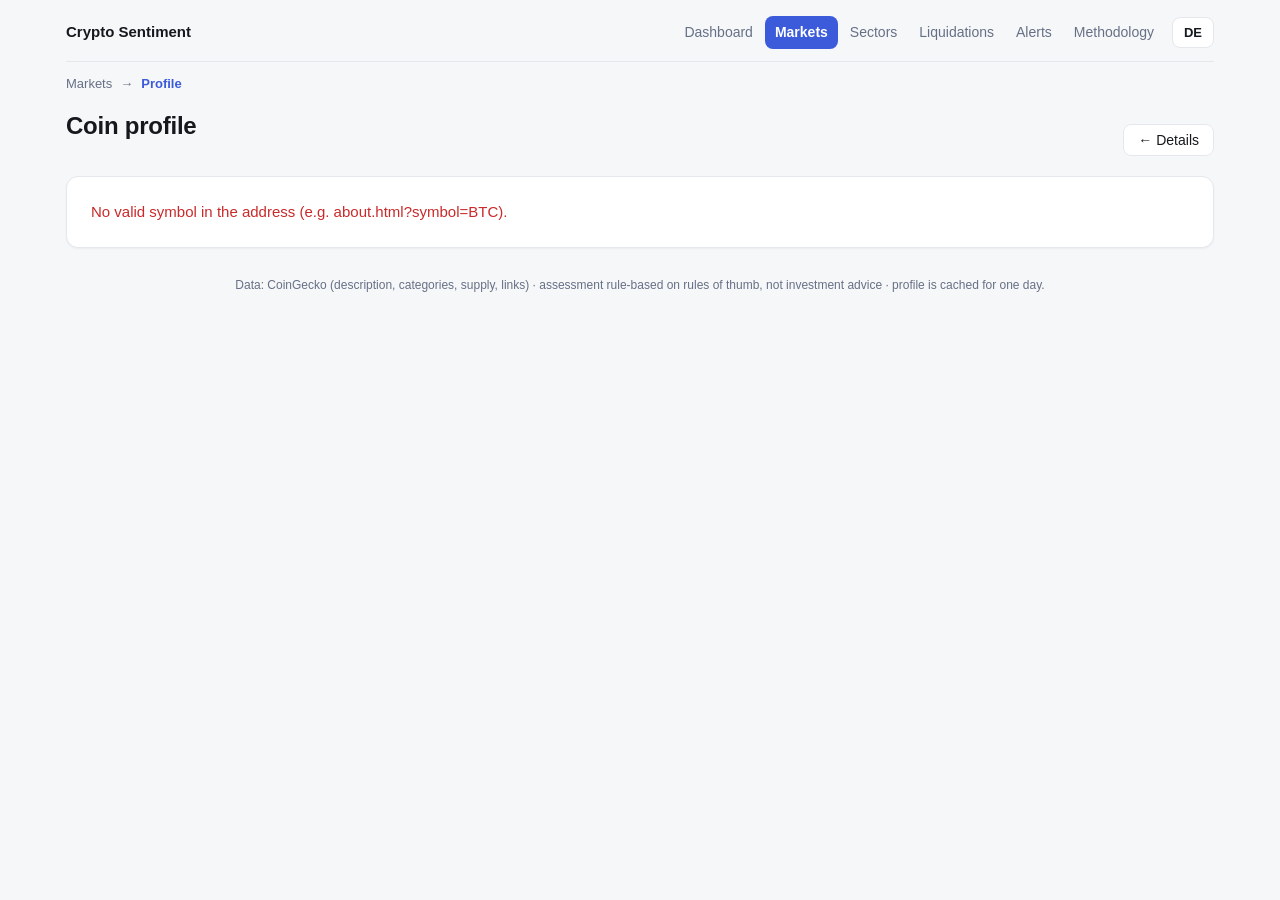
<file: web/about.html>
<!doctype html>
<html lang="de">
<head>
<meta charset="utf-8">
<meta name="viewport" content="width=device-width, initial-scale=1">
<title>Coin-Profil</title>
<link rel="stylesheet" href="base.css">
<script src="i18n.js"></script>
<script src="nav.js"></script>
<style>
  .card { padding: 20px 24px; margin-bottom: 20px; }
  .card h2 { margin: 0 0 10px; font-size: 17px; }
  .status { padding: 24px; color: var(--muted); }
  .status.error { color: var(--down); }

  .profile-head { display: flex; gap: 16px; align-items: center; flex-wrap: wrap; }
  .profile-head img { width: 56px; height: 56px; border-radius: 50%; }
  .profile-head .name { font-size: 22px; font-weight: 700; }
  .profile-head .kind { color: var(--muted); }
  .profile-head .risk-box { margin-left: auto; text-align: right; }
  .risk-badge { display: inline-block; padding: 3px 10px; border-radius: 999px; font-weight: 700; font-size: 14px;
    background: var(--neutral-bg); color: var(--neutral); }
  .risk-moderat { background: color-mix(in srgb, var(--up) 14%, transparent); color: var(--up); }
  .risk-erhöht { background: var(--hot-bg); color: var(--hot); }
  .risk-hoch { background: color-mix(in srgb, var(--down) 14%, transparent); color: var(--down); }
  .risk-sehr-hoch { background: var(--down); color: var(--card); }
  .risk-stable { background: var(--cold-bg); color: var(--cold); }
  .summary { margin-top: 14px; }
  .summary p { margin: 0 0 6px; }
  .cats { list-style: none; margin: 12px 0 0; padding: 0; display: grid; grid-template-columns: 1fr 1fr; gap: 8px 28px; }
  .cats li { font-size: 14px; }
  .cats b { font-weight: 600; }
  .cats .orig { color: var(--muted); font-size: 12px; }
  .cats .text { color: var(--muted); font-size: 13px; }
  .chips { display: flex; flex-wrap: wrap; gap: 6px; margin-top: 10px; }
  .chip { font-size: 12px; padding: 2px 8px; border-radius: 999px; background: var(--neutral-bg); color: var(--muted); }
  .notice { margin-top: 14px; padding: 10px 12px; border-radius: 8px; border-left: 4px solid var(--hot); background: var(--hot-bg); font-size: 14px; }

  .assess-text { margin: 4px 0 0; }
  .cols { display: grid; grid-template-columns: 1fr 1fr; gap: 12px 28px; margin-top: 14px; }
  .cols ul { list-style: none; margin: 4px 0 0; padding: 0; font-size: 14px; }
  .cols li { position: relative; padding: 4px 0 4px 18px; }
  .cols li::before { position: absolute; left: 0; font-weight: 700; }
  .cols .pro li::before { content: "+"; color: var(--up); }
  .cols .contra li::before { content: "−"; color: var(--down); }
  .cols .notes li::before { content: "•"; color: var(--muted); }
  .cols li.none { color: var(--muted); padding-left: 0; }
  .cols li.none::before { content: none; }
  .foot { color: var(--muted); font-size: 12px; margin-top: 12px; }

  .market { display: flex; gap: 12px 32px; flex-wrap: wrap; align-items: baseline; }
  .market .big { font-size: 24px; font-weight: 700; }
  .market .act { font-weight: 700; }
  .act-buy { color: var(--up); }
  .act-sell { color: var(--down); }
  .tone-hot { color: var(--hot); }
  .tone-cold { color: var(--cold); }
  .tone-neutral { color: var(--neutral); }

  .desc p { margin: 0 0 10px; }
  .desc .lang-note { color: var(--muted); font-size: 13px; margin-bottom: 10px; }
  .desc .lang-note a { color: inherit; }

  .facts { display: grid; grid-template-columns: repeat(auto-fill, minmax(200px, 1fr)); gap: 14px 24px; }
  .fact .val { font-weight: 600; margin-top: 2px; }
  .fact .det { color: var(--muted); font-size: 12px; }
  .links { display: flex; flex-wrap: wrap; gap: 8px; margin-top: 18px; }

  @media (max-width: 720px) {
    .card { padding: 16px; }
    .cats, .cols { grid-template-columns: 1fr; }
    .profile-head .risk-box { margin-left: 0; text-align: left; }
  }
</style>
</head>
<body>
<main>
  <header>
    <div>
      <h1 id="title">Coin-Profil</h1>
      <div class="sub" id="updated">Lade Daten …</div>
      <div class="ds-line"><span class="ds" id="ds-profile"></span></div>
    </div>
    <nav class="actions">
      <a class="navlink" id="back" href="coin.html">← Details</a>
    </nav>
  </header>

  <div id="content"><section class="card status">Lade Profil …</section></div>

  <footer>Daten: CoinGecko (Beschreibung, Kategorien, Angebot, Links) · Einschätzung regelbasiert nach Erfahrungswerten,
    keine Anlageberatung · Profil wird einen Tag zwischengespeichert.</footer>
</main>

<script src="format.js"></script>
<script src="datastatus.js"></script>
<script src="tips.js"></script>
<script>
addStatic({
  "Coin-Profil": "Coin profile", "Lade Daten …": "Loading data …", "Marktübersicht": "Markets", "Lade Profil …": "Loading profile …",
  "Daten: CoinGecko (Beschreibung, Kategorien, Angebot, Links) · Einschätzung regelbasiert nach Erfahrungswerten, keine Anlageberatung · Profil wird einen Tag zwischengespeichert.":
    "Data: CoinGecko (description, categories, supply, links) · assessment rule-based on rules of thumb, not investment advice · profile is cached for one day.",
});
// $, esc, dash, pct, change, usd, usd6, signed, tone kommen aus format.js; tipAttr aus tips.js
const params = new URLSearchParams(location.search);
const symbol = (params.get("symbol") || "").toUpperCase();
const coinId = params.get("id") || "";
const MAIN_SYMBOLS = ["BTC", "ETH", "SOL"];  // wie SYMBOLS in server.py
const query = "symbol=" + encodeURIComponent(symbol) + (coinId ? "&id=" + encodeURIComponent(coinId) : "");
$("back").href = "coin.html?" + query;
// Breadcrumbs: Märkte → Coin → Profil (setBreadcrumb in nav.js)
const setAboutCrumbs = (name) => setBreadcrumb([
  { label: navOrigin().label(), href: navOrigin().href },
  ...(symbol ? [{ label: name || symbol, href: "coin.html?" + query }] : []),
  { label: L("Profil", "Profile") },
]);
setAboutCrumbs();

// Mengen kompakt, z. B. 766,8 Mio.
const amount = (v) => {
  if (v == null) return dash;
  const [div, unit] = v >= 1e12 ? [1e12, L(" Bio.", "T")] : v >= 1e9 ? [1e9, L(" Mrd.", "B")] : v >= 1e6 ? [1e6, L(" Mio.", "M")] : [1, ""];
  return (v / div).toLocaleString(LOCALE, { maximumFractionDigits: div === 1 ? 0 : 2 }) + unit;
};
const date = (s) => s ? new Date(s).toLocaleDateString(LOCALE, { day: "numeric", month: "short", year: "numeric" }) : "";
const list = (items, empty = L("nichts Ausgeprägtes", "nothing pronounced")) =>
  items.length ? items.map((x) => `<li>${esc(x)}</li>`).join("") : `<li class="none">${empty}</li>`;

function fact(label, val, det = "", tip = "") {
  return `<div class="fact"><div class="label"><span${tipAttr(tip)}>${label}</span></div>`
    + `<div class="val">${val}</div>${det ? `<div class="det">${det}</div>` : ""}</div>`;
}

// --- Abschnitte ------------------------------------------------------------

function profileCard(p) {
  const a = p.assessment;
  const explained = p.categories.filter((c) => c.text);
  const other = p.categories.filter((c) => !c.text);
  const catNames = p.categories.map((c) => c.label);
  const kind = p.type.label;
  const short = EN
    ? `${esc(p.name)} is ${/^[aeiou]/i.test(kind) ? "an" : "a"} ${esc(kind.charAt(0).toLowerCase() + kind.slice(1))}${catNames.length
        ? ` in the areas of ${esc(catNames.slice(0, 4).join(", "))}` : ""}. ${esc(p.type.text)}`
    : `${esc(p.name)} ist ein ${esc(kind.replace(/^(Nativer|Abgeleiteter)/, (m) => m.toLowerCase()))}${catNames.length
        ? ` aus den Bereichen ${esc(catNames.slice(0, 4).join(", "))}` : ""}. ${esc(p.type.text)}`;
  return `
    <section class="card">
      <div class="profile-head">
        ${p.image ? `<img src="${esc(p.image)}" alt="">` : ""}
        <div>
          <div class="name">${esc(p.name)} <span class="muted">${esc(p.symbol)}</span></div>
          <div class="kind">${esc(p.type.label)}${p.facts.rank ? ` · ${L("Rang", "Rank")} ${p.facts.rank}` : ""}</div>
        </div>
        <div class="risk-box">
          <div class="label"><span${tipAttr("risk")}>${L("Risiko", "Risk")}</span></div>
          <span class="risk-badge risk-${esc(a.risk.key)}">${esc(a.risk.label)}</span>
        </div>
      </div>
      <div class="summary">
        <p><b>${L("Kurz gesagt:", "In short:")}</b> ${short}</p>
      </div>
      ${explained.length ? `<div class="label" style="margin-top:14px">${L("Kategorien – was der Coin macht", "Categories – what the coin does")}</div>
        <ul class="cats">${explained.map((c) => `<li><b>${esc(c.label)}</b>${c.label !== c.name
          ? ` <span class="orig">(${esc(c.name)})</span>` : ""}<div class="text">${esc(c.text)}</div></li>`).join("")}</ul>` : ""}
      ${other.length ? `<div class="chips">${other.map((c) => `<span class="chip">${esc(c.name)}</span>`).join("")}</div>` : ""}
      ${p.facts.notice ? `<div class="notice"><b>${L("Hinweis von CoinGecko:", "Notice from CoinGecko:")}</b> ${esc(p.facts.notice)}</div>` : ""}
    </section>`;
}

function assessmentCard(p) {
  const a = p.assessment;
  return `
    <section class="card">
      <h2>${L(`Wie ist ${esc(p.name)} einzuschätzen?`, `How to assess ${esc(p.name)}?`)}</h2>
      <div><span class="risk-badge risk-${esc(a.risk.key)}">${L("Risiko", "Risk")} ${esc(a.risk.label)}</span></div>
      <p class="assess-text">${esc(a.risk.text)}</p>
      <div class="cols">
        <div class="pro"><div class="label">${L("Stärken", "Strengths")}</div><ul>${list(a.pro)}</ul></div>
        <div class="contra"><div class="label">${L("Risiken", "Risks")}</div><ul>${list(a.contra)}</ul></div>
      </div>
      ${a.notes.length ? `<div class="cols"><div class="notes"><div class="label">${L("Gut zu wissen", "Good to know")}</div><ul>${list(a.notes)}</ul></div></div>` : ""}
      <div class="foot">${L(`Regelbasiert aus Größe, Art des Coins, Angebot und Verwässerung, Handel und Kursgeschichte.
        Bewertet nicht die Technik oder das Team – dafür Whitepaper und Website lesen. Keine Anlageberatung.`,
        `Rule-based from size, type of coin, supply and dilution, trading and price history.
        Does not rate the technology or the team – read the whitepaper and website for that. Not investment advice.`)}</div>
    </section>`;
}

function marketCard(c) {
  const s = c.situation;
  return `
    <section class="card">
      <h2>${L("Aktuelle Marktlage", "Current market situation")}</h2>
      <div class="market">
        <div><div class="label"><span${tipAttr("score")}>${L("Stimmungs-Score", "Sentiment score")}</span></div>
          <span class="big">${signed(c.score)}</span> <span class="${tone(c.score)}">${esc(c.verdict)}</span></div>
        ${s ? `<div><div class="label"><span${tipAttr("situation")}>${L("Lage", "Situation")}</span></div>${esc(s.title)}</div>` : ""}
        ${s && s.action ? `<div><div class="label"><span${tipAttr("action")}>${L("Empfehlung", "Suggestion")}</span></div>
          <span class="act act-${esc(s.action_tone || "wait")}">${esc(s.action)}</span></div>` : ""}
      </div>
      ${s ? `<p class="assess-text">${esc(s.summary)}</p>` : ""}
      <div class="foot">${L("Kurzfristige Stimmung, unabhängig von der Einschätzung oben.", "Short-term sentiment, independent of the assessment above.")}
        <a href="coin.html?${query}">${L("Chart, Signale und Begründung auf der Detailseite →", "Chart, signals and reasoning on the detail page →")}</a></div>
    </section>`;
}

function descriptionCard(p) {
  const d = p.description;
  if (!d.paragraphs.length) return "";
  const text = d.paragraphs.join("\n\n");
  // Google Übersetzer nimmt den Text per URL; sehr lange Beschreibungen kürzen
  const translate = "https://translate.google.com/?sl=en&tl=de&op=translate&text=" + encodeURIComponent(text.slice(0, 4500));
  return `
    <section class="card desc">
      <h2>${L("Was ist", "What is")} ${esc(p.name)}?</h2>
      ${d.lang === "en" && !EN ? `<div class="lang-note">Die Projektbeschreibung gibt es bei CoinGecko nur auf Englisch.
        <a href="${esc(translate)}" target="_blank" rel="noopener noreferrer">Im Google Übersetzer auf Deutsch lesen →</a></div>` : ""}
      ${d.paragraphs.map((x) => `<p lang="${esc(d.lang)}">${esc(x)}</p>`).join("")}
    </section>`;
}

function factsCard(p) {
  const f = p.facts, l = p.links;
  const inCirc = f.max_supply ? f.circulating_supply / f.max_supply : f.total_supply ? f.circulating_supply / f.total_supply : null;
  const tiles = [
    fact("Blockchain", f.platform ? `${L("Token auf", "Token on")} ${esc(f.platform)}` : L("eigene Blockchain", "own blockchain"),
      f.chains > 1 ? L(`auf ${f.chains} Chains verfügbar`, `available on ${f.chains} chains`) : ""),
    f.genesis_date ? fact("Start", date(f.genesis_date), L(`vor ${Math.floor(f.age_days / 365)} Jahren`, `${Math.floor(f.age_days / 365)} years ago`)) : "",
    f.hashing_algorithm ? fact(L("Algorithmus", "Algorithm"), esc(f.hashing_algorithm)) : "",
    f.block_time_minutes ? fact(L("Blockzeit", "Block time"), `${String(f.block_time_minutes).replace(".", DEC)} min`) : "",
    fact(L("Marktkapitalisierung", "Market cap"), usd6(f.market_cap), f.rank ? `${L("Rang", "Rank")} ${f.rank}` : "", "mcap"),
    f.fdv ? fact(L("Voll verwässert (FDV)", "Fully diluted (FDV)"), usd6(f.fdv), f.mc_fdv != null ? `${L("Marktkap.", "Market cap")} = ${Math.round(f.mc_fdv * 100)}${PCT} ${L("davon", "of it")}` : "", "fdv") : "",
    fact(L("Im Umlauf", "Circulating"), amount(f.circulating_supply),
      inCirc != null ? `${Math.round(inCirc * 100)}${PCT} ${L("der", "of")} ${f.max_supply ? L("Höchstmenge", "max supply") : L("Gesamtmenge", "total supply")}` : "", "supply"),
    fact(L("Höchstmenge", "Max supply"), f.max_supply ? amount(f.max_supply) : L("keine Obergrenze", "no cap"),
      f.total_supply ? `${L("bisher geschaffen", "created so far")}: ${amount(f.total_supply)}` : "", "supply"),
    fact(L("Volumen 24 h", "Volume 24 h"), usd6(f.volume_24h), f.turnover != null ? `${L("Umschlag", "Turnover")} ${pct(f.turnover).replace("+", "")} ${L("der Marktkap.", "of market cap")}` : "", "volume"),
    f.tvl ? fact(L("Gebundenes Kapital (TVL)", "Total value locked (TVL)"), usd6(f.tvl)) : "",
    f.ath ? fact(L("Allzeithoch", "All-time high"), usd(f.ath), `${f.ath_change != null ? change(f.ath_change) + " · " : ""}${date(f.ath_date)}`, "ath") : "",
    f.atl ? fact(L("Allzeittief", "All-time low"), usd(f.atl), `${f.atl_change != null ? change(f.atl_change) + " · " : ""}${date(f.atl_date)}`, "atl") : "",
    f.change_1y != null ? fact(L("1 Jahr", "1 year"), change(f.change_1y)) : "",
    f.country ? fact(L("Herkunft", "Origin"), esc(f.country)) : "",
    f.watchlists ? fact(L("Auf Watchlists", "On watchlists"), amount(f.watchlists), f.votes_up != null ? `${Math.round(f.votes_up * 100)}${PCT} ${L("positive Stimmen", "positive votes")}` : "", "watchlists") : "",
  ].filter(Boolean).join("");
  const link = (url, label) => url ? `<a class="navlink" href="${esc(url)}" target="_blank" rel="noopener noreferrer">${label}</a>` : "";
  return `
    <section class="card">
      <h2>${L(`Was ${esc(p.name)} hat – Fakten`, `${esc(p.name)} – facts`)}</h2>
      <div class="facts">${tiles}</div>
      <div class="links">${[link(l.homepage, "Website"), link(l.whitepaper, "Whitepaper"), link(l.github, "GitHub"),
        link(l.explorer, "Explorer"), link(l.twitter, "X / Twitter"), link(l.reddit, "Reddit"), link(l.coingecko, "CoinGecko")].join("")}</div>
    </section>`;
}

// --- Laden -------------------------------------------------------------------

let profile = null, market = null;

function render() {
  if (!profile) return;
  $("content").innerHTML = profileCard(profile) + assessmentCard(profile)
    + (market ? marketCard(market) : "") + descriptionCard(profile) + factsCard(profile);
}

function showRateLimit(retryIn) {
  let left = retryIn;
  const draw = () => {
    $("content").innerHTML = `<section class="card status">${L("CoinGecko-Limit erreicht (kostenlose API ohne Key). Neuer Versuch in", "CoinGecko limit reached (free API without key). Retrying in")} ${left} s …</section>`;
  };
  draw();
  const timer = setInterval(() => {
    left -= 1;
    if (left > 0) { draw(); return; }
    clearInterval(timer);
    loadProfile();
  }, 1000);
}

async function loadProfile() {
  try {
    const res = await fetch("api/coin-info?" + query);
    const p = await res.json();
    if (!res.ok) throw Object.assign(new Error(p.error || "HTTP " + res.status), { retryIn: p.retry_in });
    profile = p;
    document.title = `${p.name} – ${L("Profil", "Profile")}`;
    $("title").textContent = `${L("Über", "About")} ${p.name}`;
    setAboutCrumbs(p.name);
    setDataStatus("ds-profile", { src: "CoinGecko", kind: "poll", at: p.fetched_at || p.updated, every: 86400 });
    $("updated").textContent = L("Profil-Stand: ", "Profile as of: ") + new Date(p.updated).toLocaleString(LOCALE);
    render();
  } catch (e) {
    if (e.retryIn) { showRateLimit(e.retryIn); return; }
    $("content").innerHTML = `<section class="card status error">${L(`Profil für ${esc(symbol)} konnte nicht geladen werden (${esc(e.message)}). Läuft server.py?`, `Profile for ${esc(symbol)} could not be loaded (${esc(e.message)}). Is server.py running?`)}</section>`;
    $("updated").textContent = "";
  }
}

// Marktlage wie auf der Detailseite (der Server hat sie meist schon im Cache); ohne sie fehlt nur der Abschnitt
async function loadMarket() {
  try {
    if (MAIN_SYMBOLS.includes(symbol)) {
      const res = await fetch("api/sentiment");
      if (!res.ok) return;
      market = (await res.json()).coins.find((c) => c.symbol === symbol) || null;
    } else {
      const res = await fetch("api/coin?" + query);
      if (!res.ok) return;
      market = await res.json();
    }
    render();
  } catch (e) { /* ohne Marktlage weiter */ }
}

if (!/^[A-Z0-9]{1,15}$/.test(symbol)) {
  $("content").innerHTML = `<section class="card status error">${L("Kein gültiges Symbol in der Adresse (z. B. about.html?symbol=BTC).", "No valid symbol in the address (e.g. about.html?symbol=BTC).")}</section>`;
  $("updated").textContent = "";
} else {
  loadProfile();
  loadMarket();
}
</script>
</body>
</html>
</file>
<file: web/base.css>
/* Gemeinsame Styles für Dashboard (index.html) und Marktübersicht (markets.html) */

:root {
  --bg: #f6f7f9;
  --card: #ffffff;
  --text: #15181d;
  --muted: #667085;
  --border: #e4e7ec;
  --track: #eef0f3;
  --row-hover: #f8f9fb;
  --hot: #d9480f;
  --hot-bg: #fff1e8;
  --cold: #1c7ed6;
  --cold-bg: #e7f2fd;
  --neutral: #868e96;
  --neutral-bg: #f1f3f5;
  --up: #2b8a3e;
  --down: #c92a2a;
  --accent: #3b5bdb;
  --accent-text: #ffffff;
  --shadow: 0 1px 2px rgba(16, 24, 40, .05);
}
@media (prefers-color-scheme: dark) {
  :root {
    --bg: #0f1115;
    --card: #171a21;
    --text: #e8eaed;
    --muted: #8b93a1;
    --border: #262b35;
    --track: #222731;
    --row-hover: #1d212a;
    --hot: #ff8a4c;
    --hot-bg: #3a2216;
    --cold: #5aa9f0;
    --cold-bg: #15283b;
    --neutral: #8b93a1;
    --neutral-bg: #222731;
    --up: #51cf66;
    --down: #ff6b6b;
    --accent: #5c7cfa;
    --accent-text: #ffffff;
    --shadow: none;
  }
}

* { box-sizing: border-box; }
body {
  margin: 0;
  background: var(--bg);
  color: var(--text);
  font: 15px/1.5 -apple-system, BlinkMacSystemFont, "Segoe UI", Roboto, sans-serif;
  font-variant-numeric: tabular-nums;
}
main { max-width: 1180px; margin: 0 auto; padding: 28px 16px 48px; }

header { display: flex; align-items: flex-end; justify-content: space-between; gap: 16px; flex-wrap: wrap; margin-bottom: 24px; }
h1 { margin: 0; font-size: 24px; letter-spacing: -.01em; }
.sub { color: var(--muted); font-size: 13px; }
/* Farbklassen für Zahlen (format.js): steigend, fallend, fehlend */
.up { color: var(--up); }
.down { color: var(--down); }
.muted { color: var(--muted); }

button, .navlink {
  font: inherit; font-size: 14px; color: var(--text); text-decoration: none; background: var(--card);
  border: 1px solid var(--border); border-radius: 8px; padding: 7px 14px; cursor: pointer;
}
button:hover:not(:disabled), .navlink:hover { border-color: var(--muted); }
button:disabled { opacity: .5; cursor: default; }

.card { background: var(--card); border: 1px solid var(--border); border-radius: 12px; box-shadow: var(--shadow); }
.label { color: var(--muted); font-size: 12px; text-transform: uppercase; letter-spacing: .05em; }

footer { color: var(--muted); font-size: 12px; margin-top: 28px; text-align: center; }
/* Textlinks ohne eigene Klasse: Akzentfarbe statt Browser-Blau (auf dunklem Grund kaum lesbar); in der Fußzeile gedämpft */
a:not([class]) { color: var(--accent); }
footer a:not([class]) { color: inherit; text-decoration: underline; }

/* Tooltips (tips.js) */
[data-tip] { cursor: help; text-decoration: underline dotted; text-decoration-color: var(--border);
  text-underline-offset: 3px; }
[data-tip]:hover, [data-tip]:focus { text-decoration-color: var(--muted); outline: none; }
#tip {
  position: fixed; z-index: 10; max-width: 300px; padding: 8px 11px; border-radius: 8px; white-space: pre-line;
  background: var(--text); color: var(--bg); font-size: 13px; line-height: 1.45;
  text-transform: none; letter-spacing: normal; font-weight: 400;
  box-shadow: 0 4px 16px rgba(0, 0, 0, .18); pointer-events: none;
  opacity: 0; transition: opacity .12s;
}
#tip.show { opacity: 1; }

/* Watchlist-Stern (watchlist.js) */
button.star { border: 0; background: none; padding: 0 4px; font-size: 18px; line-height: 1; color: var(--muted); cursor: pointer; }
button.star:hover:not(:disabled) { color: #e8a317; }
button.star.on { color: #e8a317; }
button.star:disabled { opacity: 1; cursor: default; }

/* „Warum wichtig?“-Knopf neben Überschriften (whyTip in tips.js) */
.why-tip { display: inline-flex; align-items: center; gap: 4px; margin-left: 8px; padding: 1px 8px 1px 3px; border-radius: 10px;
  font-size: 11px; font-weight: 500; letter-spacing: 0; text-transform: none; color: var(--muted); background: var(--track);
  cursor: help; vertical-align: 1px; white-space: nowrap; }
.why-tip > span[aria-hidden] { display: inline-grid; place-items: center; width: 14px; height: 14px; border-radius: 50%;
  background: var(--muted); color: var(--card); font-size: 10px; font-weight: 700; }
.why-tip:hover, .why-tip:focus { color: var(--text); outline: none; }
@media (max-width: 640px) { .why-tip { padding: 1px 3px; } .why-l { display: none; } }

/* Datenstatus (datastatus.js): Punkt + „Quelle · Zustand · Stand“ */
.ds { display: inline-flex; align-items: center; gap: 6px; font-size: 11px; font-weight: 400; color: var(--muted);
  letter-spacing: 0; text-transform: none; cursor: help; max-width: 100%; }
.ds i { flex: none; width: 7px; height: 7px; border-radius: 50%; background: var(--neutral); }
.ds.st-live i { background: var(--up); animation: ds-blink 1.4s infinite; }
.ds.st-ok i { background: var(--up); }
.ds.st-late i { background: var(--hot); }
.ds.st-late { color: var(--hot); }
.ds.st-stale i { background: var(--down); }
.ds.st-stale { color: var(--down); }
.ds.st-na i { background: transparent; box-shadow: inset 0 0 0 1.5px var(--neutral); }
@keyframes ds-blink { 50% { opacity: .3; } }
.ds-line { display: flex; flex-wrap: wrap; gap: 4px 14px; margin-top: 8px; }

/* Kurzfassung oben auf der Seite (renderBrief in format.js) */
.brief { padding: 14px 18px; margin-bottom: 20px; border-left: 4px solid var(--neutral); }
.brief[hidden] { display: none; }
.brief-k { color: var(--muted); font-size: 11px; font-weight: 600; text-transform: uppercase; letter-spacing: .06em; }
.brief-title { font-size: 17px; font-weight: 650; margin-top: 2px; }
.brief-text { color: var(--muted); font-size: 14px; margin-top: 4px; }
.brief-text b { color: var(--text); font-weight: 600; }
.brief-act { margin-top: 8px; font-size: 14px; }
.brief.t-buy { border-left-color: var(--up); }
.brief.t-sell { border-left-color: var(--down); }
.brief.t-hold { border-left-color: var(--cold); }
.brief.t-wait { border-left-color: var(--hot); }

/* Gemeinsame Navigationsleiste (nav.js) */
.topbar { position: relative; display: flex; align-items: center; gap: 8px; margin: -12px 0 22px;
  padding-bottom: 12px; border-bottom: 1px solid var(--border); }
.topbar .brand { font-weight: 700; color: var(--text); text-decoration: none; margin-right: auto; white-space: nowrap; }
.topnav { display: flex; gap: 2px; }
.topnav a { color: var(--muted); text-decoration: none; font-size: 14px; padding: 6px 10px; border-radius: 8px; white-space: nowrap; }
.topnav a:hover { color: var(--text); background: var(--card); }
/* Aktiver Bereich: farbig gefüllt, damit auf den ersten Blick klar ist, wo man ist */
.topnav a.on { color: var(--accent-text); font-weight: 600; background: var(--accent); }
.topnav a.on:hover { color: var(--accent-text); background: var(--accent); }
/* Breadcrumbs auf Detailseiten (setBreadcrumb in nav.js) */
.crumbs { margin: -10px 0 14px; font-size: 13px; }
.crumbs ol { display: flex; flex-wrap: wrap; align-items: center; margin: 0; padding: 0; list-style: none; }
.crumbs li { display: flex; align-items: center; min-width: 0; }
.crumbs li + li::before { content: "→"; color: var(--muted); margin: 0 8px; }
.crumbs a, .crumbs span { color: var(--muted); text-decoration: none; white-space: nowrap; overflow: hidden; text-overflow: ellipsis; }
.crumbs a:hover { color: var(--text); text-decoration: underline; }
.crumbs [aria-current] { color: var(--accent); font-weight: 600; }
.lang-switch { font-weight: 600; min-width: 42px; padding: 5px 10px; font-size: 13px; }
.menu-btn { display: none; padding: 4px 11px; font-size: 18px; line-height: 1.2; min-width: 42px; }

@media (max-width: 640px) {
  main { padding-top: 20px; }
  .topbar { margin-top: -8px; margin-bottom: 16px; }
  .menu-btn { display: inline-block; }
  /* Seiten als Aufklapp-Menü unter der Leiste */
  .topnav { display: none; position: absolute; z-index: 20; top: calc(100% + 6px); right: 0; min-width: 200px;
    flex-direction: column; gap: 2px; padding: 6px; background: var(--card); border: 1px solid var(--border);
    border-radius: 12px; box-shadow: var(--shadow), 0 8px 24px rgba(0, 0, 0, .15); }
  .topbar.open .topnav { display: flex; }
  .topnav a { font-size: 16px; padding: 10px 12px; }
  header { margin-bottom: 18px; gap: 10px; }
  h1 { font-size: 21px; }
}
</file>
